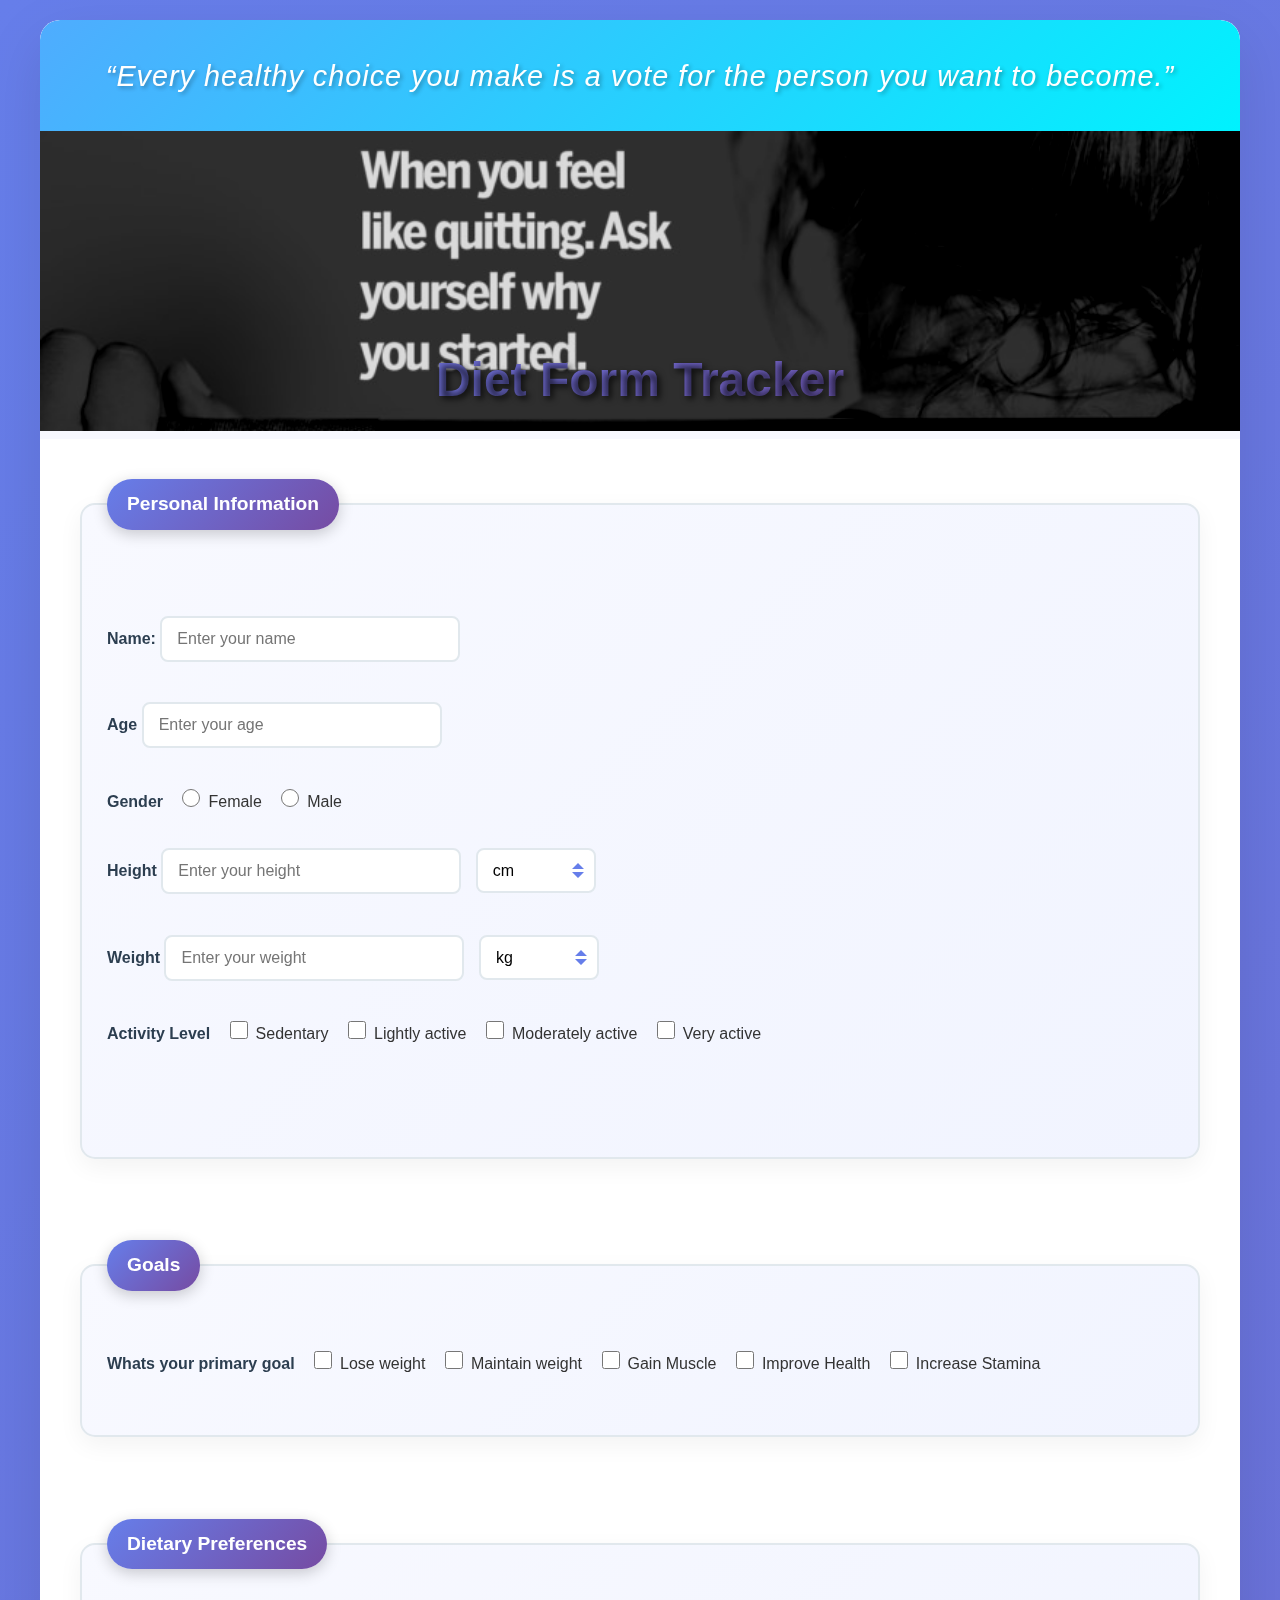
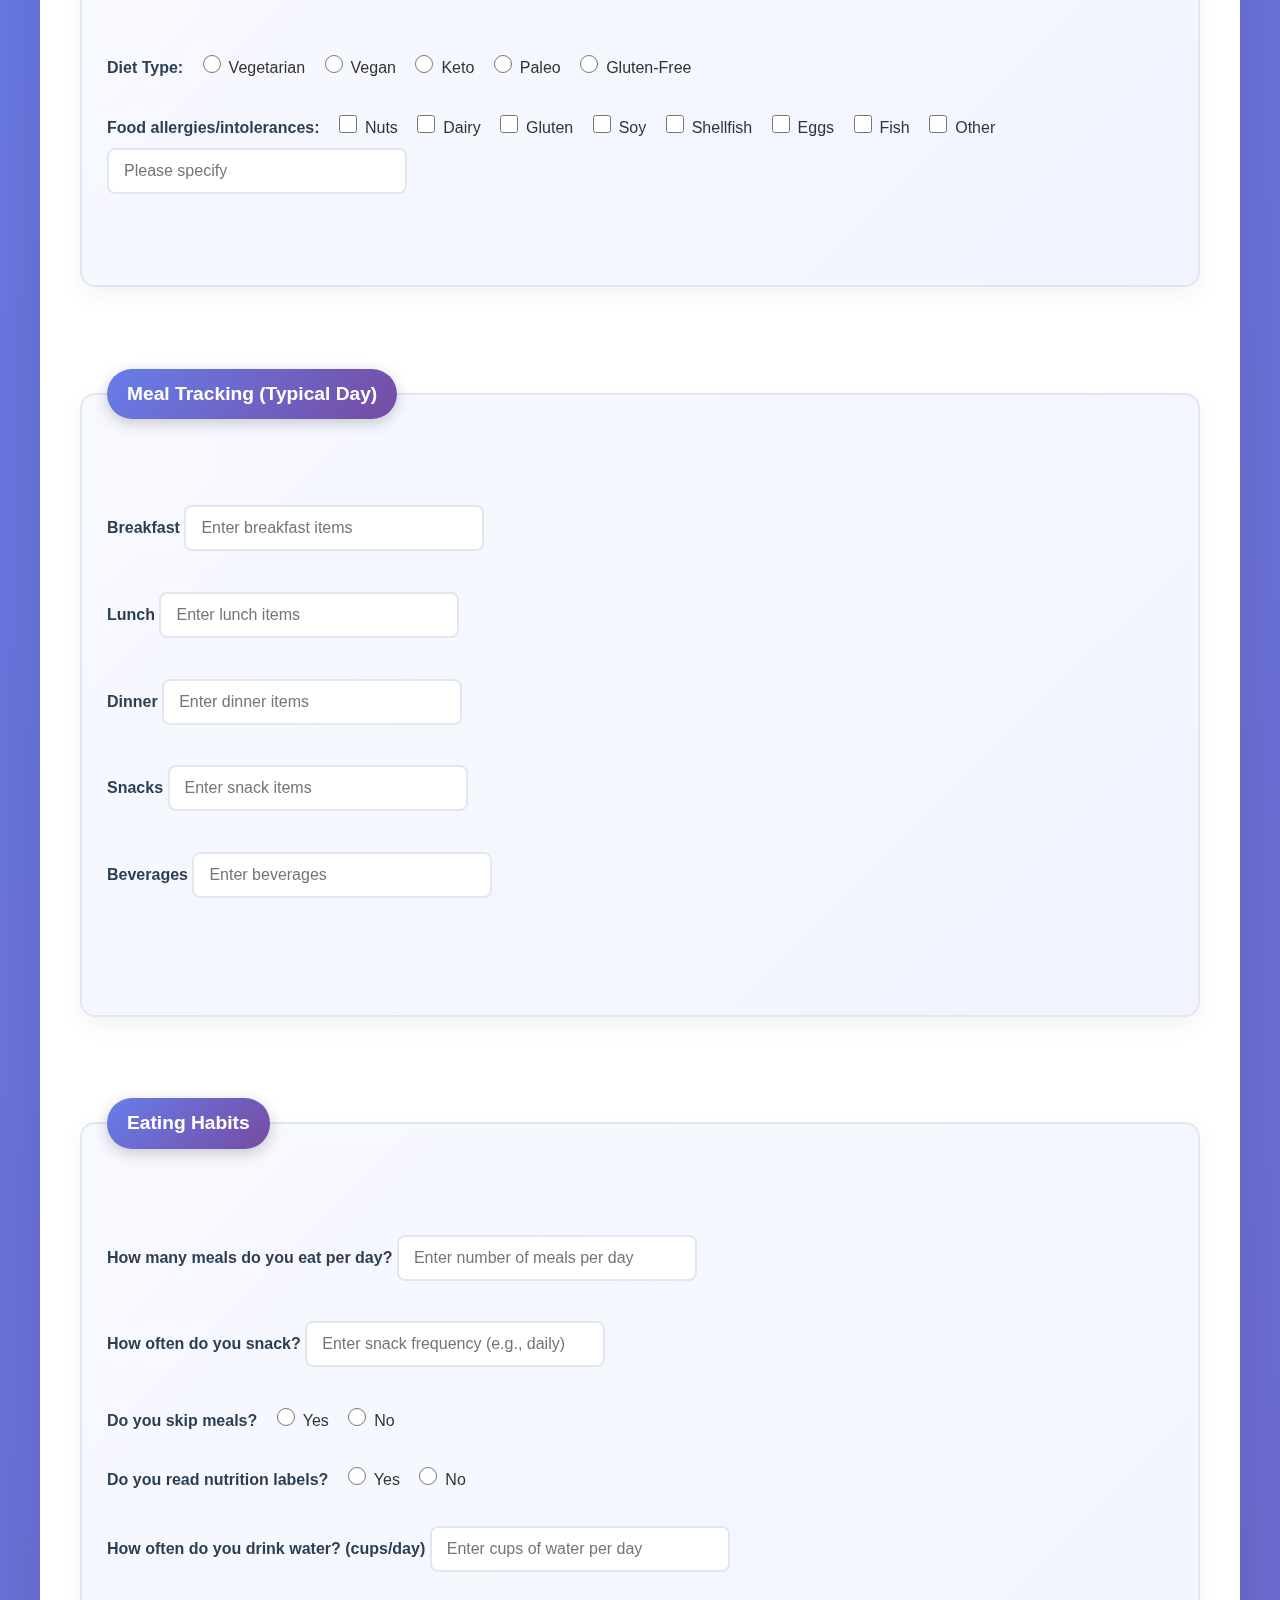
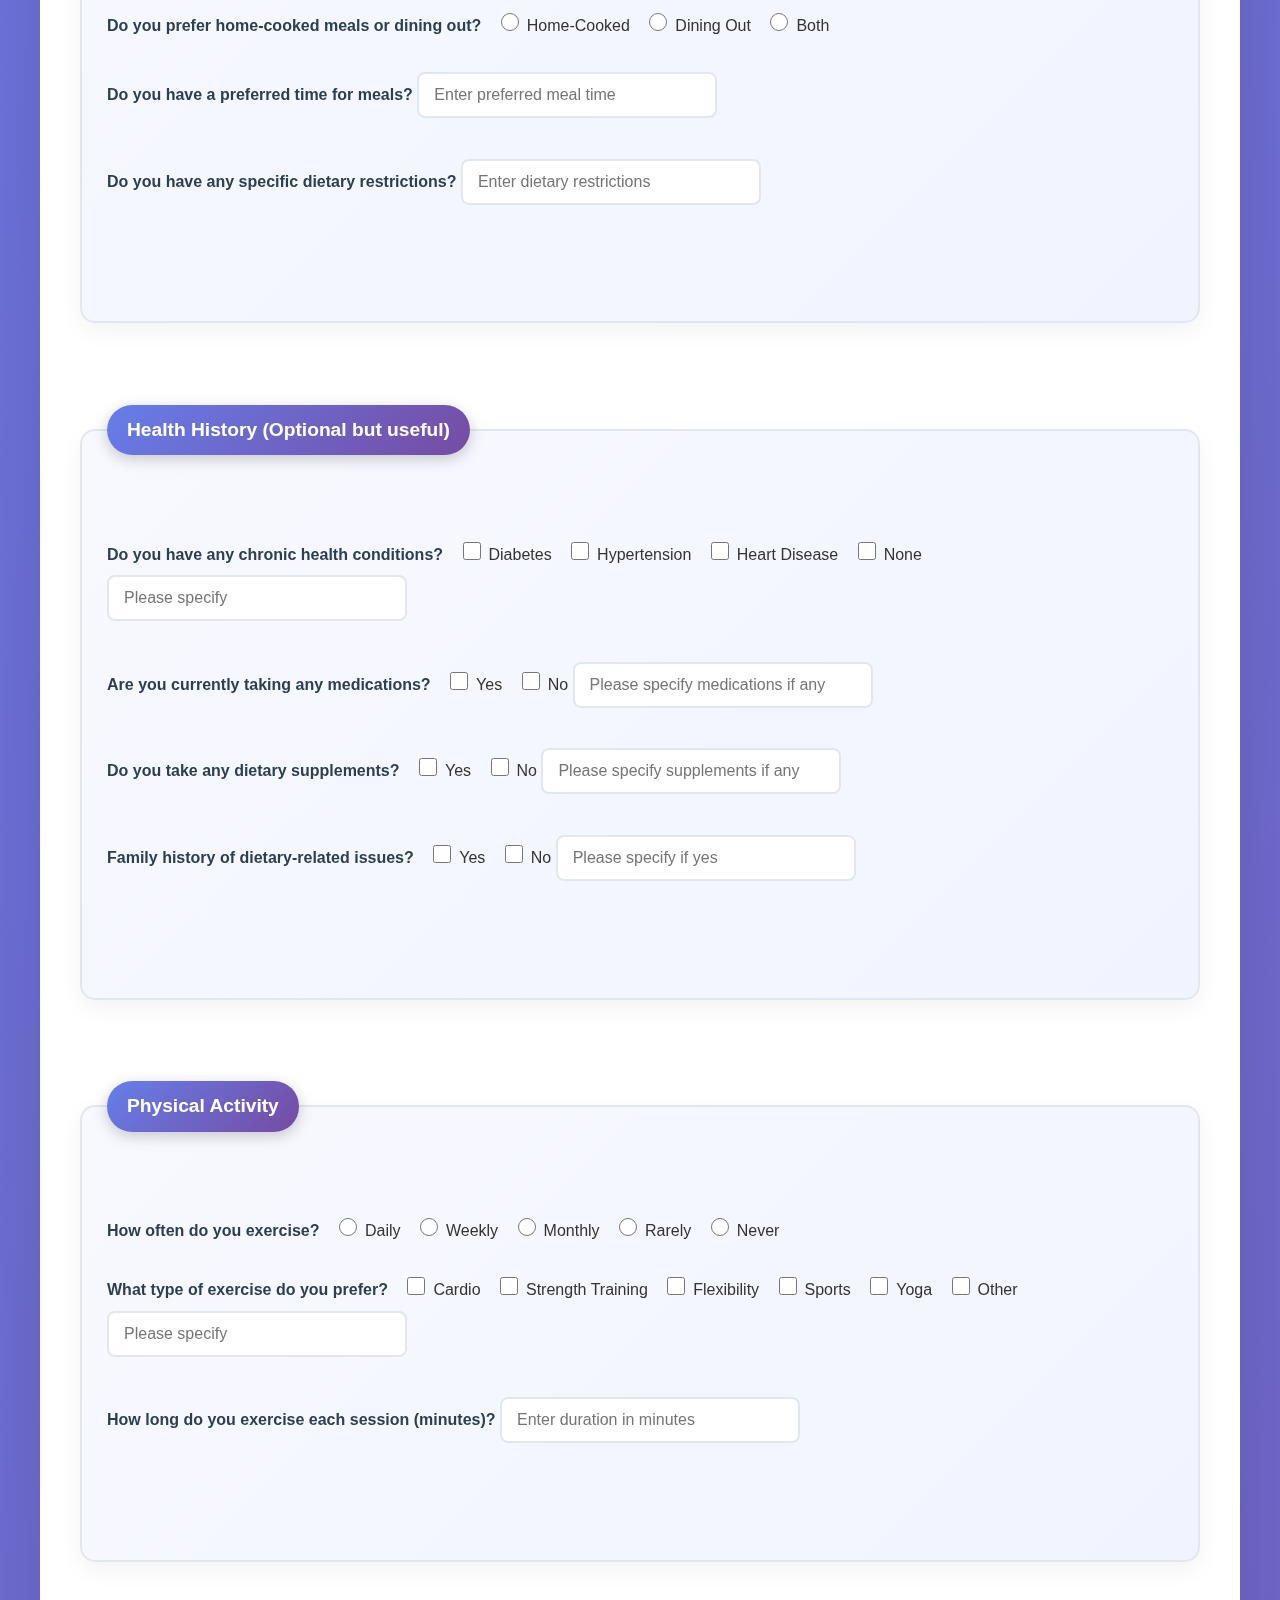
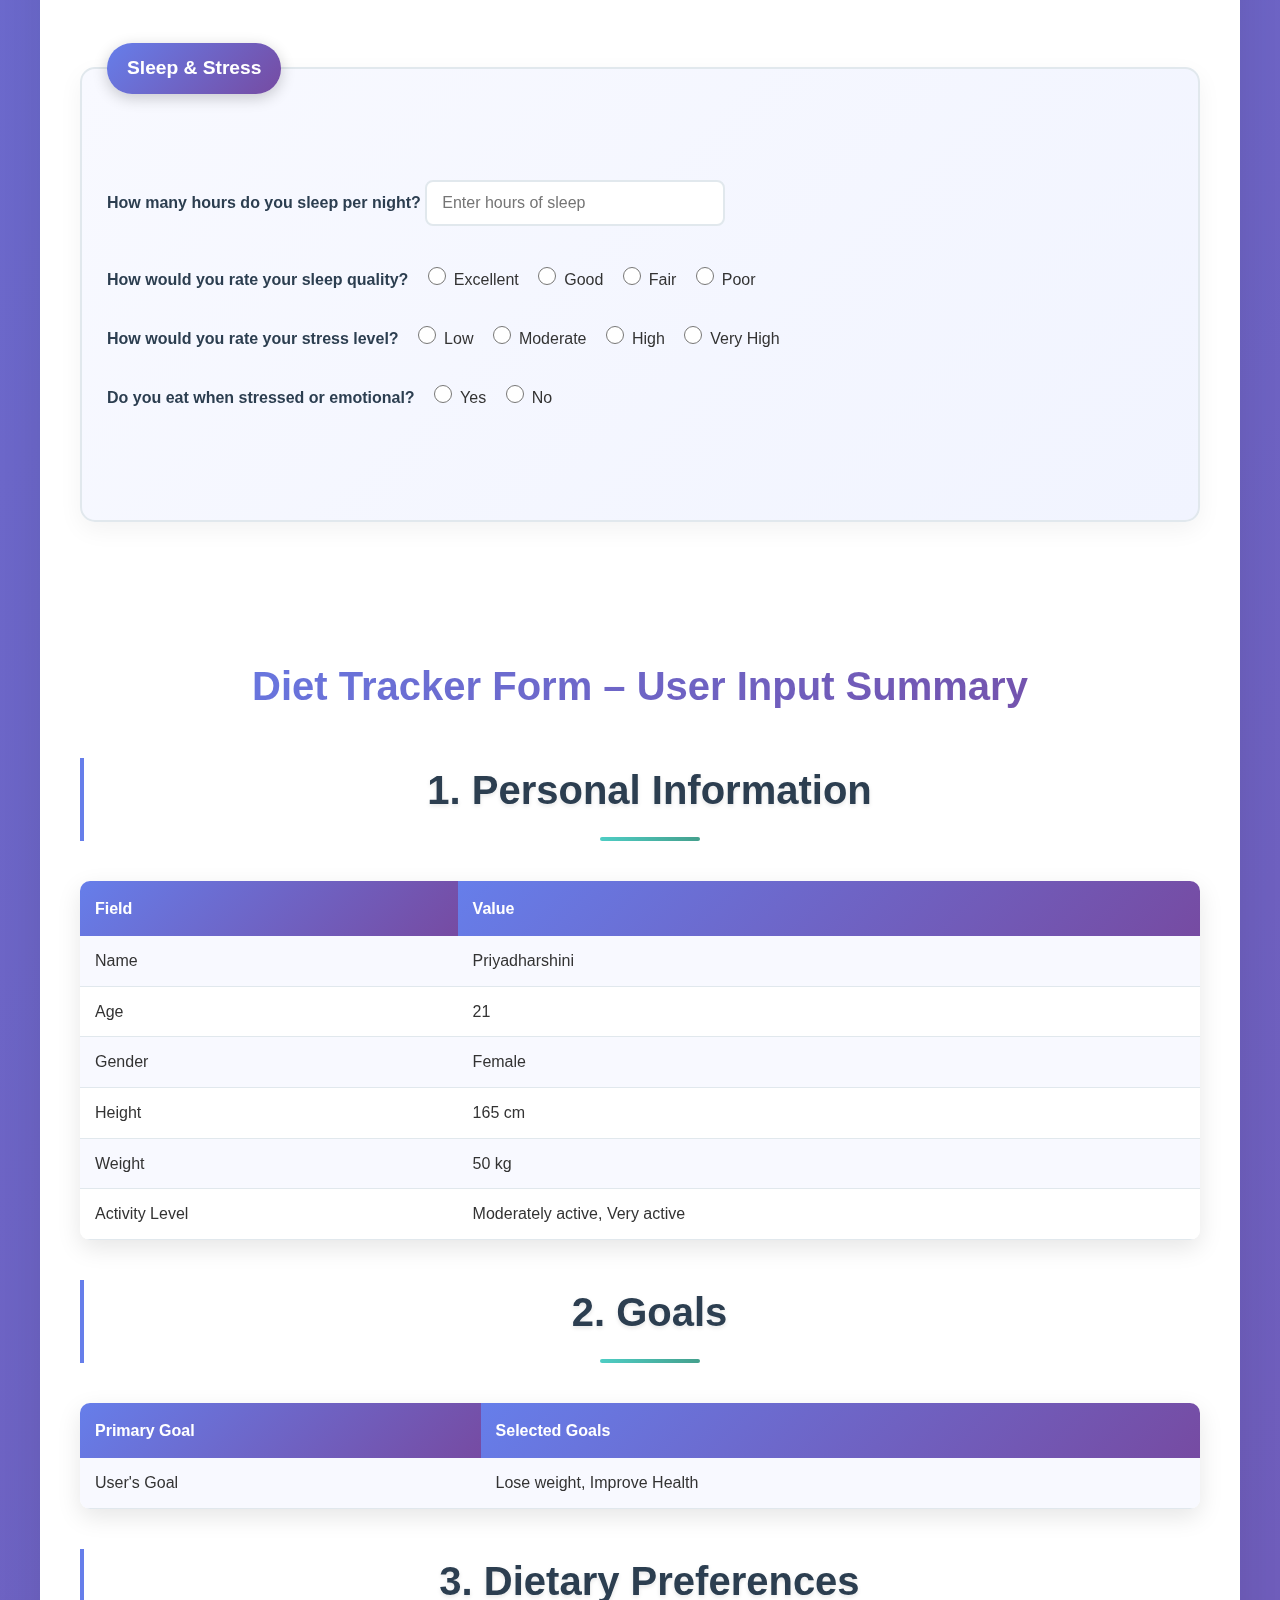
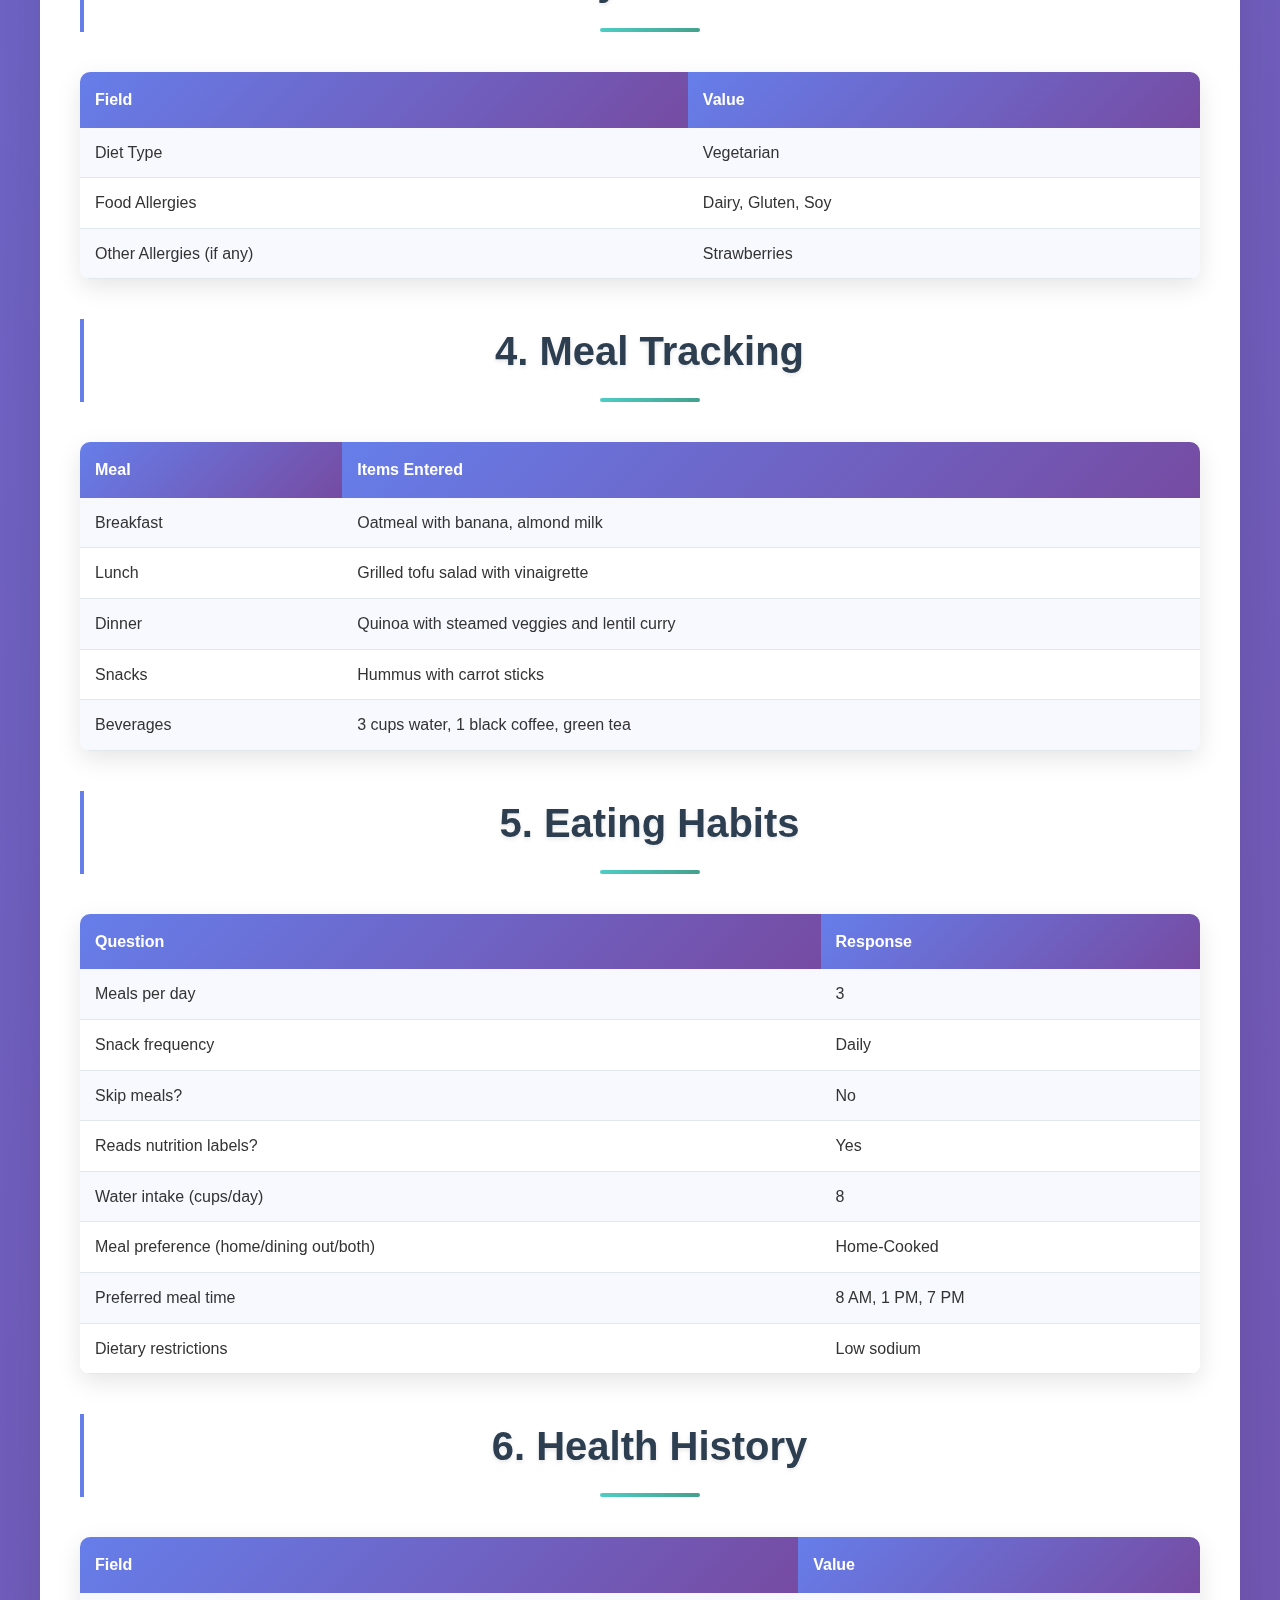
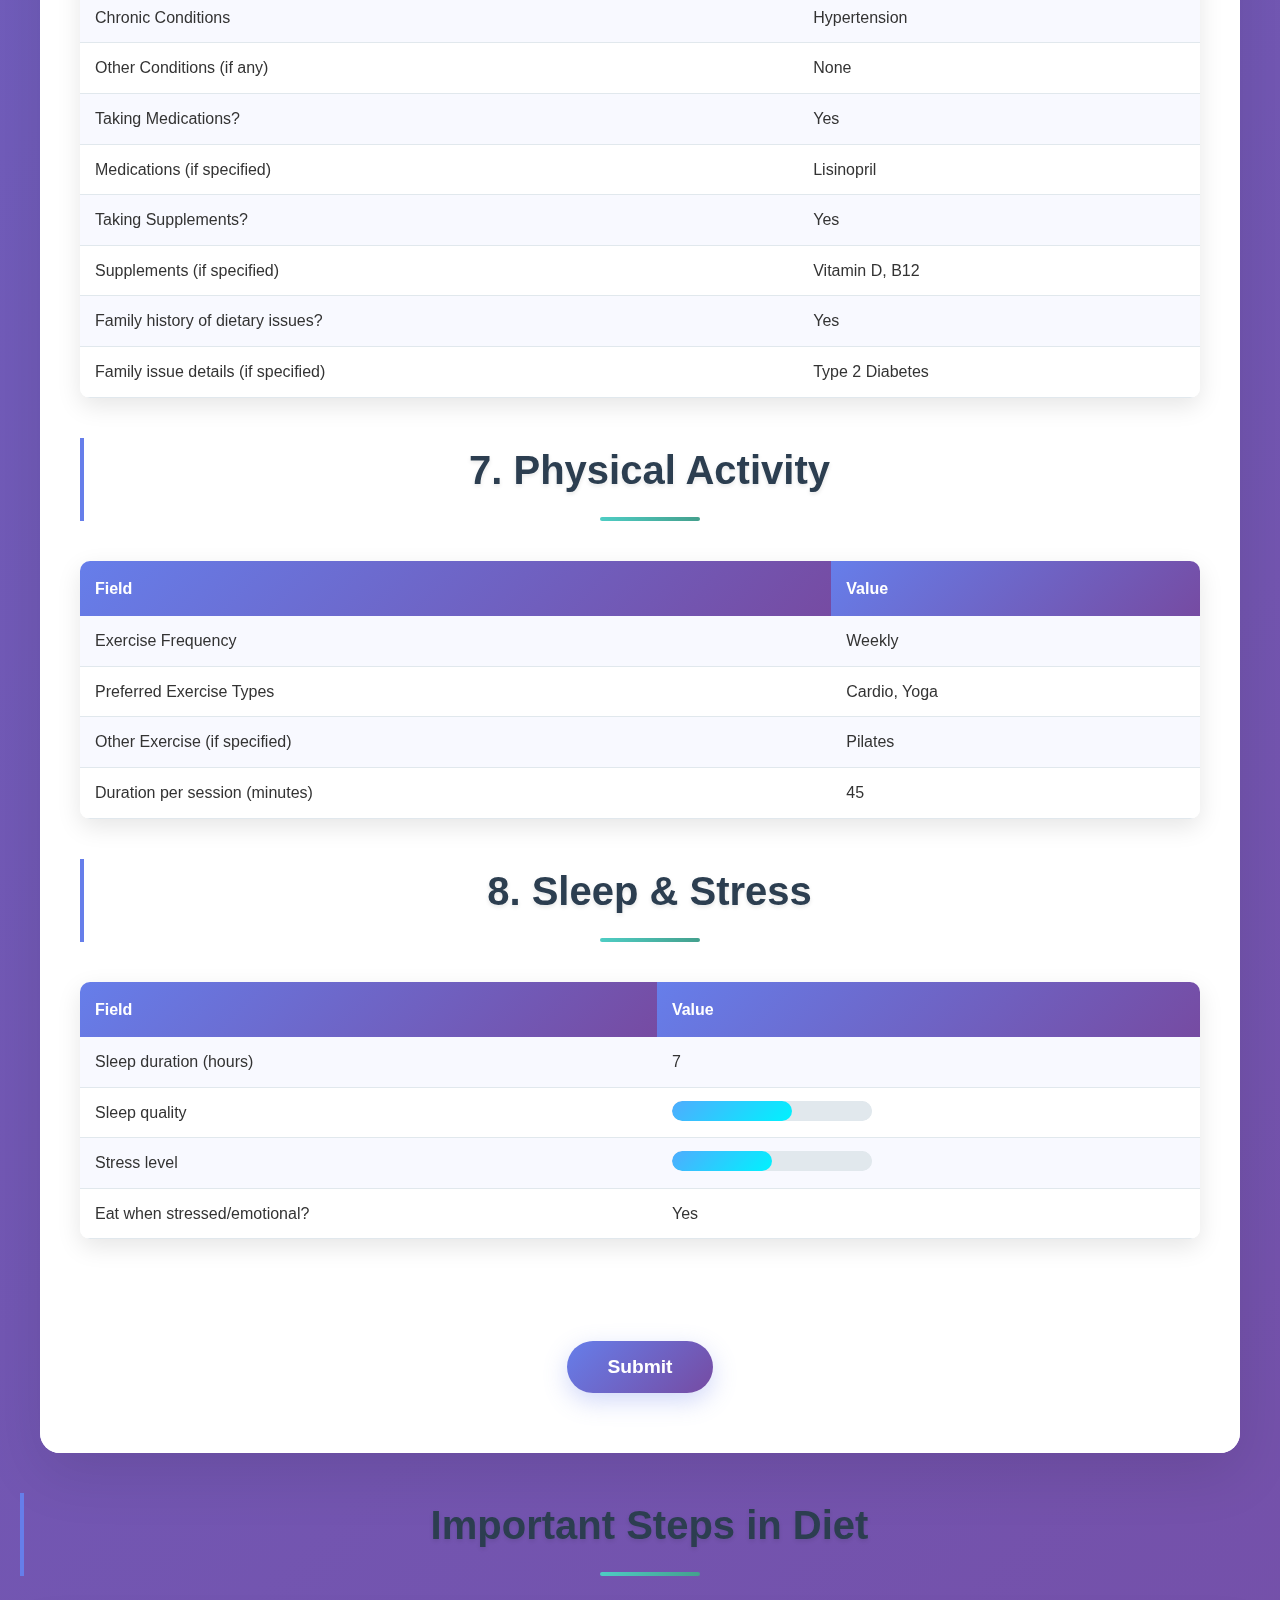
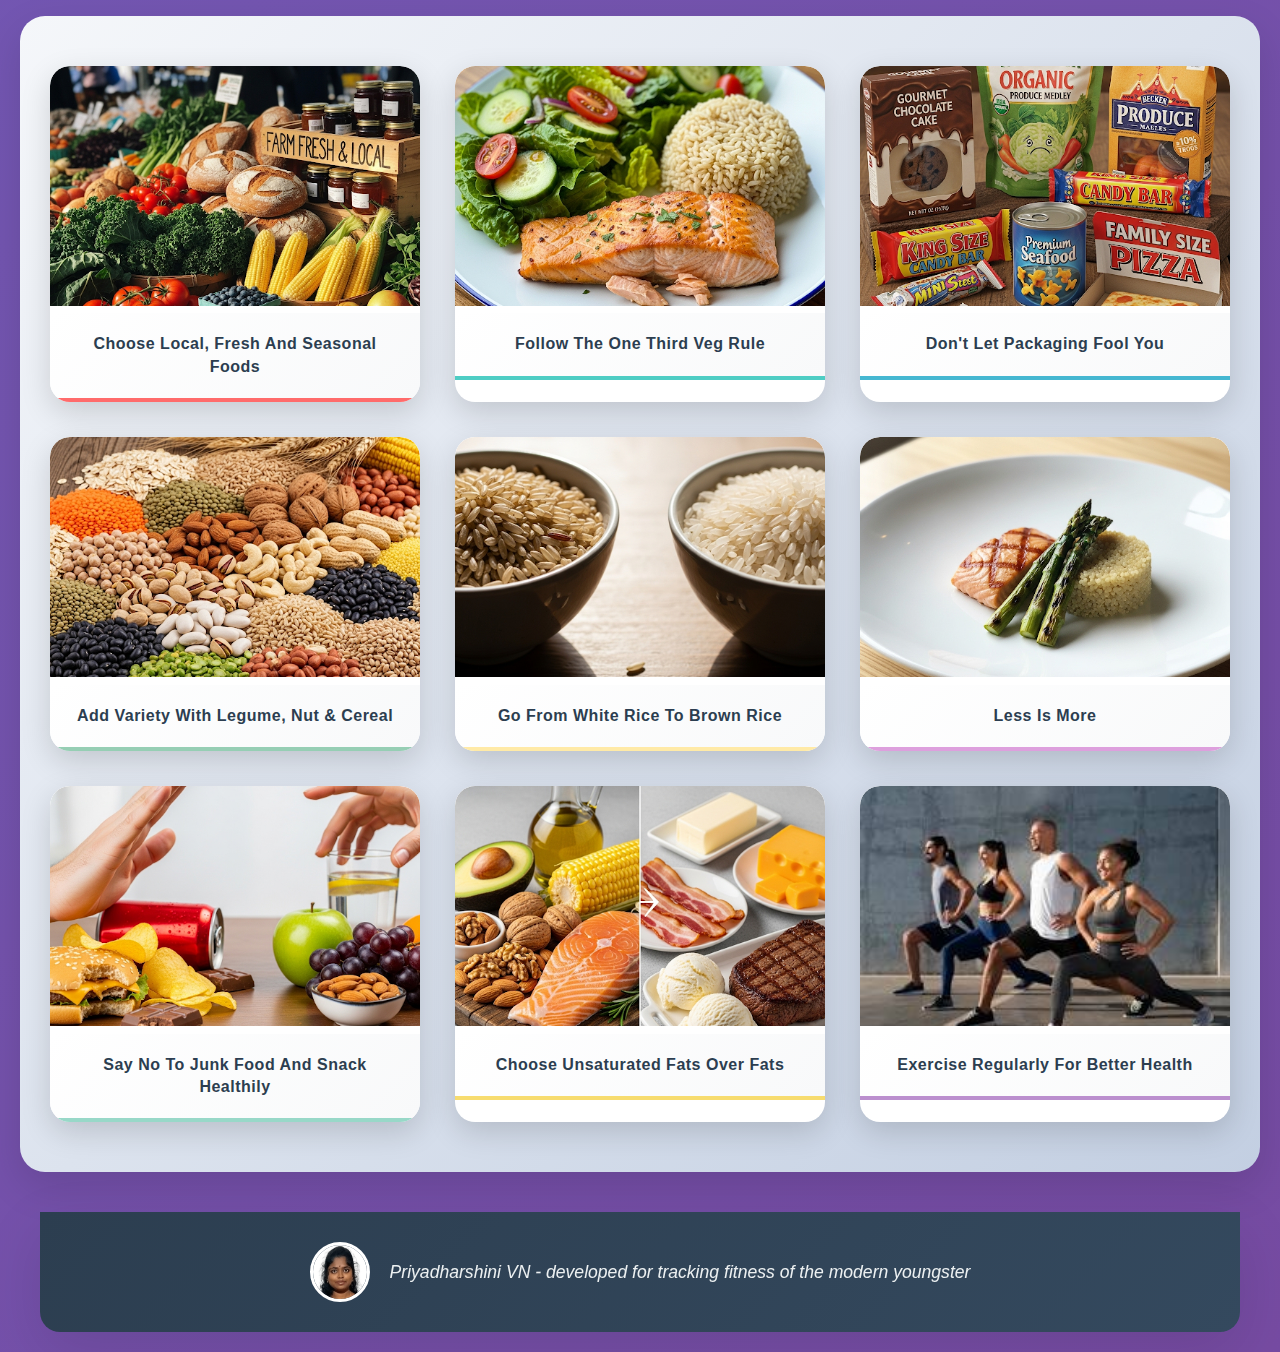
<file: index.html>
<!DOCTYPE html>
<html lang="en">
<head>
  <meta charset="UTF-8">
  <meta name="viewport" content="width=device-width, initial-scale=1.0">
  <link rel="stylesheet" href="dietform.css">
  <title>Diet Form Tracker</title>
  <style>
  .footer{
    display: flex;
    justify-content: center;
    align-items: center;
  }
  </style>
</head>
<body>
  <div>
  
  <b style="font-size:xx-large;"> <i><center> <q>Every healthy choice you make is a vote for the person you want to become.</q></center></i></b>
  <figure>
  <img src="/images/diet_quotes.jpg" alt="Trulli" style="width:1210px">
  <br>
  <figcaption><h1><center>Diet Form Tracker</center></h1></figcaption>
</figure>
<form action="" target="" method="">

<fieldset>
<legend><strong>Personal Information</strong></legend>
<br><br>
<label><strong>Name:</strong></label>
<input type="text" id="name"  placeholder="Enter your name"/>
<br>
<br>
<label><strong>Age</strong></label>
<input type="text" id="age" placeholder="Enter your age"/>
<br>
<br>
<label><strong>Gender</strong></label>
<input type="radio" name="ftype"/>Female
<input type="radio" name="ftype"/>Male
<br>
<br>
<label><strong>Height</strong></label>
<input type="number" id="Height" placeholder="Enter your height" /> <select name="height" id="height"><option value="cm">cm</option><option value="inch">inches</option></select>
<br><br>
<label for="weight"><strong>Weight</strong></label> 
<input type="number" id="weight" placeholder="Enter your weight"/> <select name="weight" id="weight"><option value="kg">kg</option><option value="lbs">lbs</option></select>
<br><br>
<label for="activity"><strong>Activity Level</strong></label>
<input type="checkbox">Sedentary
<input type="checkbox">Lightly active
<input type="checkbox">Moderately active
<input type="checkbox">Very active
<br><br>
<br><br>
</fieldset>
<br><br>
<fieldset>
  <legend><b>Goals</b></legend>
  <br>
<label for="primarygoal"><strong>Whats your primary goal</strong></label>
<input type="checkbox">Lose weight
<input type="checkbox">Maintain weight
<input type="checkbox">Gain Muscle
<input type="checkbox">Improve Health
<input type="checkbox">Increase Stamina
<br><br>
</fieldset>
<br><br>
<fieldset>
    <legend><strong>Dietary Preferences</strong></legend>
<br><br>
    <label for="diettype"> <strong>Diet Type:</strong></label>
<input type="radio" name="diettype" value="vegetarian">Vegetarian
<input type="radio" name="diettype" value="vegan">Vegan
<input type="radio" name="diettype" value="keto">Keto
<input type="radio" name="diettype" value="paleo">Paleo
<input type="radio" name="diettype" value="gluten-free">Gluten-Free
<br><br>
<label for="allergies"><strong>Food allergies/intolerances:</strong></label>
<input type="checkbox" name="allergies" value="nuts">Nuts
<input type="checkbox" name="allergies" value="dairy">Dairy
<input type="checkbox" name="allergies" value="gluten">Gluten
<input type="checkbox" name="allergies" value="soy">Soy
<input type="checkbox" name="allergies" value="shellfish">Shellfish
<input type="checkbox" name="allergies" value="eggs">Eggs
<input type="checkbox" name="allergies" value="fish">Fish
<input type="checkbox" name="allergies" value="none">Other
<input type="text" placeholder="Please specify">
<br><br>
<br>
</fieldset>
<br><br>
<fieldset>
  <legend><b>Meal Tracking (Typical Day)</b></legend>
  <br><br>
  <label for="">Breakfast</label>
  <input type="text" id="breakfast" placeholder="Enter breakfast items"/>
  <br><br>
  <label for="">Lunch</label>
  <input type="text" id="lunch" placeholder="Enter lunch items"/>
  <br><br>
  <label for="">Dinner</label>
  <input type="text" id="dinner" placeholder="Enter dinner items"/>
  <br><br>
  <label for="">Snacks</label>
  <input type="text" id="snacks" placeholder="Enter snack items"/>
  <br><br>
  <label for="">Beverages</label>
  <input type="text" id="beverages" placeholder="Enter beverages"/>
  <br><br><br><br>
</fieldset>
<br><br>
<fieldset>
  <legend><b>Eating Habits</b></legend>
  <br><br>
<label for="eatinghabits">How many meals do you eat per day?</label>
<input type="number" id="mealsPerDay" placeholder="Enter number of meals per day"/>
<br><br>
<label for="snacks">How often do you snack?</label>
<input type="text" id="snackFrequency" placeholder="Enter snack frequency (e.g., daily)"/>
<br><br>
<label for="skipmeals">Do you skip meals?</label>
<input type="radio" name="skipMeals" value="yes">Yes
<input type="radio" name="skipMeals" value="no">No
<br><br>
<label for="nutritions">Do you read nutrition labels?</label>
<input type="radio" name="nutritionLabels" value="yes">Yes
<input type="radio" name="nutritionLabels" value="no">No
<br><br>
<label for="water">How often do you drink water? (cups/day)</label>
<input type="number" id="waterIntake" placeholder="Enter cups of water per day"/>
<br><br>
<label for="eatinghabits">Do you prefer home-cooked meals or dining out?</label>
<input type="radio" name="mealPreference" value="home-cooked">Home-Cooked
<input type="radio" name="mealPreference" value="dining-out">Dining Out 
<input type="radio" name="mealPreference" value="both">Both
<br><br>
<label for="eatinghabits">Do you have a preferred time for meals?</label>
<input type="text" id="mealTime" placeholder="Enter preferred meal time"/>
<br><br>
<label for="eatinghabits">Do you have any specific dietary restrictions?</label>
<input type="text" id="dietaryRestrictions" placeholder="Enter dietary restrictions"/>
<br><br>
<br><br>
</fieldset>
<br><br>
<fieldset>
  <legend><b>Health History (Optional but useful)</b></legend>
  <br><br>
<label for="healthconditions">Do you have any chronic health conditions?</label>
<input type="checkbox" name="healthConditions" value="diabetes">Diabetes
<input type="checkbox" name="healthConditions" value="hypertension">Hypertension
<input type="checkbox" name="healthConditions" value="heart-disease">Heart Disease
<input type="checkbox" name="healthConditions" value="none">None
<input type="text" placeholder="Please specify">
<br><br>
<label for="medications">Are you currently taking any medications?</label>
<input type="checkbox" name="medications" value="yes">Yes
<input type="checkbox" name="medications" value="no">No
<input type="text" placeholder="Please specify medications if any">
<br><br>
<label for="supplements">Do you take any dietary supplements?</label>
<input type="checkbox" name="supplements" value="yes">Yes
<input type="checkbox" name="supplements" value="no">No
<input type="text" placeholder="Please specify supplements if any">
<br><br>
<label for="allergies">Family history of dietary-related issues?</label>
<input type="checkbox" name="familyHistory" value="yes">Yes
<input type="checkbox" name="familyHistory" value="no">No
<input type="text" placeholder="Please specify if yes">
<br><br>
<br><br>
</fieldset>
<br><br>
<fieldset>
  <legend><b>Physical Activity</b></legend>
  <br><br>
<label for="exerciseFrequency">How often do you exercise?</label>
<input type="radio" name="exerciseFrequency" value="daily">Daily
<input type="radio" name="exerciseFrequency" value="weekly">Weekly
<input type="radio" name="exerciseFrequency" value="monthly">Monthly
<input type="radio" name="exerciseFrequency" value="rarely">Rarely
<input type="radio" name="exerciseFrequency" value="never">Never
<br><br>
<label for="exerciseType">What type of exercise do you prefer?</label>
<input type="checkbox" name="exerciseType" value="cardio">Cardio
<input type="checkbox" name="exerciseType" value="strength">Strength Training
<input type="checkbox" name="exerciseType" value="flexibility">Flexibility
<input type="checkbox" name="exerciseType" value="sports">Sports
<input type="checkbox" name="exerciseType" value="yoga">Yoga
<input type="checkbox" name="exerciseType" value="other">Other
<input type="text" placeholder="Please specify">
<br><br>
<label for="exerciseDuration">How long do you exercise each session (minutes)?</label>
<input type="number" id="exerciseDuration" placeholder="Enter duration in minutes"/>
<br><br>
<br><br>
</fieldset>
<br><br>
<fieldset>
  <legend><b>Sleep & Stress</b></legend>
  <br><br>
<label for="sleepDuration">How many hours do you sleep per night?</label>
<input type="number" id="sleepDuration" placeholder="Enter hours of sleep"/>
<br><br>
<label for="sleepQuality">How would you rate your sleep quality?</label>
<input type="radio" name="sleepQuality" value="excellent">Excellent
<input type="radio" name="sleepQuality" value="good">Good
<input type="radio" name="sleepQuality" value="fair">Fair
<input type="radio" name="sleepQuality" value="poor">Poor
<br><br>
<label for="stressLevel">How would you rate your stress level?</label>
<input type="radio" name="stressLevel" value="low">Low
<input type="radio" name="stressLevel" value="moderate">Moderate
<input type="radio" name="stressLevel" value="high">High
<input type="radio" name="stressLevel" value="very high">Very High
<br><br>
<label for="foodstress">Do you eat when stressed or emotional?</label>
<input type="radio" name="foodStress" value="yes">Yes
<input type="radio" name="foodStress" value="no">No
<br><br>
<br><br>
</fieldset>
<br><br>

<h1>Diet Tracker Form – User Input Summary</h1>

<h2>1. Personal Information</h2>
<table>
    <tr><th>Field</th><th>Value</th></tr>
    <tr><td>Name</td><td>Priyadharshini</td></tr>
    <tr><td>Age</td><td>21</td></tr>
    <tr><td>Gender</td><td>Female</td></tr>
    <tr><td>Height</td><td>165 cm</td></tr>
    <tr><td>Weight</td><td>50 kg</td></tr>
    <tr><td>Activity Level</td><td>Moderately active, Very active</td></tr>
</table>

<h2>2. Goals</h2>
<table>
    <tr><th>Primary Goal</th><th>Selected Goals</th></tr>
    <tr><td>User's Goal</td><td>Lose weight, Improve Health</td></tr>
</table>

<h2>3. Dietary Preferences</h2>
<table>
    <tr><th>Field</th><th>Value</th></tr>
    <tr><td>Diet Type</td><td>Vegetarian</td></tr>
    <tr><td>Food Allergies</td><td>Dairy, Gluten, Soy</td></tr>
    <tr><td>Other Allergies (if any)</td><td>Strawberries</td></tr>
</table>

<h2>4. Meal Tracking</h2>
<table>
    <tr><th>Meal</th><th>Items Entered</th></tr>
    <tr><td>Breakfast</td><td>Oatmeal with banana, almond milk</td></tr>
    <tr><td>Lunch</td><td>Grilled tofu salad with vinaigrette</td></tr>
    <tr><td>Dinner</td><td>Quinoa with steamed veggies and lentil curry</td></tr>
    <tr><td>Snacks</td><td>Hummus with carrot sticks</td></tr>
    <tr><td>Beverages</td><td>3 cups water, 1 black coffee, green tea</td></tr>
</table>

<h2>5. Eating Habits</h2>
<table>
    <tr><th>Question</th><th>Response</th></tr>
    <tr><td>Meals per day</td><td>3</td></tr>
    <tr><td>Snack frequency</td><td>Daily</td></tr>
    <tr><td>Skip meals?</td><td>No</td></tr>
    <tr><td>Reads nutrition labels?</td><td>Yes</td></tr>
    <tr><td>Water intake (cups/day)</td><td>8</td></tr>
    <tr><td>Meal preference (home/dining out/both)</td><td>Home-Cooked</td></tr>
    <tr><td>Preferred meal time</td><td>8 AM, 1 PM, 7 PM</td></tr>
    <tr><td>Dietary restrictions</td><td>Low sodium</td></tr>
</table>

<h2>6. Health History</h2>
<table>
    <tr><th>Field</th><th>Value</th></tr>
    <tr><td>Chronic Conditions</td><td>Hypertension</td></tr>
    <tr><td>Other Conditions (if any)</td><td>None</td></tr>
    <tr><td>Taking Medications?</td><td>Yes</td></tr>
    <tr><td>Medications (if specified)</td><td>Lisinopril</td></tr>
    <tr><td>Taking Supplements?</td><td>Yes</td></tr>
    <tr><td>Supplements (if specified)</td><td>Vitamin D, B12</td></tr>
    <tr><td>Family history of dietary issues?</td><td>Yes</td></tr>
    <tr><td>Family issue details (if specified)</td><td>Type 2 Diabetes</td></tr>
</table>

<h2>7. Physical Activity</h2>
<table>
    <tr><th>Field</th><th>Value</th></tr>
    <tr><td>Exercise Frequency</td><td>Weekly</td></tr>
    <tr><td>Preferred Exercise Types</td><td>Cardio, Yoga</td></tr>
    <tr><td>Other Exercise (if specified)</td><td>Pilates</td></tr>
    <tr><td>Duration per session (minutes)</td><td>45</td></tr>
</table>

<h2>8. Sleep & Stress</h2>
<table>
    <tr><th>Field</th><th>Value</th></tr>
    <tr><td>Sleep duration (hours)</td><td>7</td></tr>
    <tr><td>Sleep quality</td><td><progress id="file" value="60" max="100"> 60% </progress>
</td></tr>
    <tr><td>Stress level</td><td><progress id="file" value="50" max="100"> 50% </progress>
</td></tr>
    <tr><td>Eat when stressed/emotional?</td><td>Yes</td></tr>
</table>
<br><br>
<input type="submit" value="Submit"/>
</form>
</div>

<h2><center>Important Steps in Diet</center></h2>
<div class="diet-images">
    <div class="diet-image-card">
        <img src="/images/chose.png" alt="Choose local, varied, fresh and seasonal foods">
        <div class="diet-caption">
            <h3>Choose local, fresh and seasonal foods</h3>
        </div>
    </div>
    
    <div class="diet-image-card">
        <img src="/images/vegrule.png" alt="Follow the one third veg rule">
        <div class="diet-caption">
            <h3>Follow the one third veg rule</h3>
        </div>
    </div>
    
    <div class="diet-image-card">
        <img src="/images/packaging.png" alt="Don't let packaging fool you">
        <div class="diet-caption">
            <h3>Don't let packaging fool you</h3>
        </div>
    </div>
    
    <div class="diet-image-card">
        <img src="/images/cereals.png" alt="Add variety with legumes, nuts and cereals">
        <div class="diet-caption">
            <h3>Add variety with legume, nut & cereal</h3>
        </div>
    </div>
    
    <div class="diet-image-card">
        <img src="/images/brownrice.png" alt="Go from white rice to brown rice">
        <div class="diet-caption">
            <h3>Go from white rice to brown rice</h3>
        </div>
    </div>
    
    <div class="diet-image-card">
        <img src="/images/lessmore.png" alt="Less is more">
        <div class="diet-caption">
            <h3>Less is more</h3>
        </div>
    </div>
    
    <div class="diet-image-card">
        <img src="/images/nojunk.png" alt="Say no to junk food and snack healthily">
        <div class="diet-caption">
            <h3>Say no to junk food and snack healthily</h3>
        </div>
    </div>
    
    <div class="diet-image-card">
        <img src="/images/fats.png" alt="Choose Unsaturated fats over saturated fats">
        <div class="diet-caption">
            <h3>Choose unsaturated fats over fats</h3>
        </div>
    </div>
    
    <div class="diet-image-card">
        <img src="/images/exercise.jpeg" alt="Exercise">
        <div class="diet-caption">
            <h3>Exercise regularly for better health</h3>
        </div>
    </div>
</div>
<div class="footer">
  <img class="im" src="/images/profile.jpg" alt="MyPhoto">
  <p class="para" style="color:blue;font-size:large; font-style: italic; align-items:center;">Priyadharshini VN - developed for tracking fitness of the modern youngster</p>
</div>


</body>
</html>
</file>
<file: dietform.css>
/* Reset and Base Styles */
* {
    margin: 0;
    padding: 0;
    box-sizing: border-box;
}

body {
    font-family: 'Segoe UI', Tahoma, Geneva, Verdana, sans-serif;
    line-height: 1.6;
    color: #333;
    background: linear-gradient(135deg, #667eea 0%, #764ba2 100%);
    min-height: 100vh;
    padding: 20px;
}

/* Container */
body > div {
    max-width: 1200px;
    margin: 0 auto;
    background: rgba(255, 255, 255, 0.95);
    border-radius: 20px;
    box-shadow: 0 20px 60px rgba(0, 0, 0, 0.1);
    overflow: hidden;
    backdrop-filter: blur(10px);
}

/* Header Quote */
body > div > b {
    display: block;
    padding: 30px;
    background: linear-gradient(135deg, #4facfe 0%, #00f2fe 100%);
    color: white;
    text-shadow: 2px 2px 4px rgba(0, 0, 0, 0.3);
    margin-bottom: 0;
    border-radius: 20px 20px 0 0;
}

body > div > b i center q {
    font-size: 1.8rem;
    font-weight: 300;
    letter-spacing: 1px;
}

/* Figure and Image */
figure {
    position: relative;
    margin: 0;
    overflow: hidden;
}

figure img {
    width: 100%;
    height: 300px;
    object-fit: cover;
    filter: brightness(0.8) contrast(1.2);
}

figcaption h1 {
    position: absolute;
    bottom: 20px;
    left: 50%;
    transform: translateX(-50%);
    color: white;
    font-size: 3rem;
    font-weight: 700;
    text-shadow: 3px 3px 6px rgba(0, 0, 0, 0.7);
    margin: 0;
    text-align: center;
    width: 100%;
}

/* Form Container */
form {
    padding: 40px;
    background: white;
}

/* Fieldsets */
fieldset {
    border: 2px solid #e1e8ed;
    border-radius: 15px;
    padding: 25px;
    margin-bottom: 30px;
    background: linear-gradient(135deg, #f8f9ff 0%, #f1f4ff 100%);
    box-shadow: 0 8px 25px rgba(0, 0, 0, 0.05);
    transition: all 0.3s ease;
}

fieldset:hover {
    border-color: #4facfe;
    box-shadow: 0 12px 35px rgba(79, 172, 254, 0.1);
    transform: translateY(-2px);
}

legend {
    background: linear-gradient(135deg, #667eea 0%, #764ba2 100%);
    color: white;
    padding: 10px 20px;
    border-radius: 25px;
    font-size: 1.2rem;
    font-weight: 600;
    border: none;
    box-shadow: 0 4px 15px rgba(0, 0, 0, 0.2);
    margin-bottom: 10px;
}

/* Labels */
label {
    display: inline-block;
    font-weight: 600;
    color: #2c3e50;
    margin-bottom: 8px;
    font-size: 1rem;
}

/* Input Styles */
input[type="text"],
input[type="number"],
input[type="email"],
select,
textarea {
    width: 100%;
    max-width: 300px;
    padding: 12px 15px;
    border: 2px solid #e1e8ed;
    border-radius: 8px;
    font-size: 1rem;
    margin-bottom: 15px;
    margin-right: 10px;
    transition: all 0.3s ease;
    background: white;
}

input[type="text"]:focus,
input[type="number"]:focus,
input[type="email"]:focus,
select:focus,
textarea:focus {
    outline: none;
    border-color: #4facfe;
    box-shadow: 0 0 0 3px rgba(79, 172, 254, 0.1);
    transform: translateY(-1px);
}

/* Radio and Checkbox Styles */
input[type="radio"],
input[type="checkbox"] {
    width: 18px;
    height: 18px;
    margin-right: 8px;
    margin-left: 15px;
    accent-color: #667eea;
    cursor: pointer;
}

input[type="radio"] + label,
input[type="checkbox"] + label {
    margin-right: 20px;
    font-weight: 500;
    cursor: pointer;
}

/* Select Dropdowns */
select {
    max-width: 120px;
    cursor: pointer;
    background-image: url('data:image/svg+xml;charset=US-ASCII,<svg xmlns="http://www.w3.org/2000/svg" viewBox="0 0 4 5"><path fill="%23667eea" d="M2 0L0 2h4zM2 5L0 3h4z"/></svg>');
    background-repeat: no-repeat;
    background-position: right 10px center;
    background-size: 12px;
    appearance: none;
}

/* Form Layout Improvements */
fieldset > br {
    line-height: 0.5;
}

fieldset label:first-of-type {
    margin-top: 0;
}

/* Submit Button */
input[type="submit"] {
    background: linear-gradient(135deg, #667eea 0%, #764ba2 100%);
    color: white;
    padding: 15px 40px;
    border: none;
    border-radius: 50px;
    font-size: 1.2rem;
    font-weight: 600;
    cursor: pointer;
    transition: all 0.3s ease;
    box-shadow: 0 8px 25px rgba(102, 126, 234, 0.3);
    margin: 20px 0;
    display: block;
    margin-left: auto;
    margin-right: auto;
}

input[type="submit"]:hover {
    transform: translateY(-3px);
    box-shadow: 0 12px 35px rgba(102, 126, 234, 0.4);
    background: linear-gradient(135deg, #764ba2 0%, #667eea 100%);
}

input[type="submit"]:active {
    transform: translateY(-1px);
}

/* Summary Tables */
h1, h2 {
    color: #2c3e50;
    margin: 30px 0 20px 0;
    font-weight: 700;
}

h1 {
    font-size: 2.5rem;
    text-align: center;
    background: linear-gradient(135deg, #667eea 0%, #764ba2 100%);
    -webkit-background-clip: text;
    -webkit-text-fill-color: transparent;
    background-clip: text;
    margin-top: 50px;
}

h2 {
    font-size: 1.5rem;
    border-left: 4px solid #667eea;
    padding-left: 15px;
}

table {
    width: 100%;
    border-collapse: collapse;
    margin-bottom: 30px;
    border-radius: 10px;
    overflow: hidden;
    box-shadow: 0 8px 25px rgba(0, 0, 0, 0.1);
}

th {
    background: linear-gradient(135deg, #667eea 0%, #764ba2 100%);
    color: white;
    padding: 15px;
    font-weight: 600;
    text-align: left;
}

td {
    background: white;
    padding: 12px 15px;
    border-bottom: 1px solid #e1e8ed;
}

tr:nth-child(even) td {
    background: #f8f9ff;
}

tr:hover td {
    background: #e8f4f8;
    transform: scale(1.01);
    transition: all 0.3s ease;
}

/* Progress Bars */
progress {
    width: 200px;
    height: 20px;
    border-radius: 10px;
    overflow: hidden;
    border: none;
    background: #e1e8ed;
}

progress::-webkit-progress-bar {
    background: #e1e8ed;
    border-radius: 10px;
}

progress::-webkit-progress-value {
    background: linear-gradient(135deg, #4facfe 0%, #00f2fe 100%);
    border-radius: 10px;
}

progress::-moz-progress-bar {
    background: linear-gradient(135deg, #4facfe 0%, #00f2fe 100%);
    border-radius: 10px;
}

/* Footer */
.footer {
    display: flex;
    justify-content: center;
    align-items: center;
    padding: 30px;
    background: linear-gradient(135deg, #2c3e50 0%, #34495e 100%);
    color: white;
    border-radius: 0 0 20px 20px;
    margin-top: 40px;
}

.footer .im {
    width: 60px;
    height: 60px;
    border-radius: 50%;
    margin-right: 20px;
    border: 3px solid white;
    object-fit: cover;
}

.footer .para {
    margin: 0;
    font-size: 1.1rem !important;
    color: #ecf0f1 !important;
    font-style: italic !important;
}

/* Responsive Design */
@media (max-width: 768px) {
    body {
        padding: 10px;
    }
    
    form {
        padding: 20px;
    }
    
    figcaption h1 {
        font-size: 2rem;
    }
    
    body > div > b i center q {
        font-size: 1.2rem;
    }
    
    input[type="text"],
    input[type="number"],
    input[type="email"],
    select {
        max-width: 100%;
        margin-bottom: 10px;
    }
    
    input[type="radio"],
    input[type="checkbox"] {
        margin-left: 0;
    }
    
    table {
        font-size: 0.9rem;
    }
    
    th, td {
        padding: 8px;
    }
    
    .footer {
        flex-direction: column;
        text-align: center;
    }
    
    .footer .im {
        margin-right: 0;
        margin-bottom: 15px;
    }
}

@media (max-width: 480px) {
    fieldset {
        padding: 15px;
    }
    
    input[type="submit"] {
        width: 100%;
        padding: 12px;
    }
    
    h1 {
        font-size: 1.8rem;
    }
    
    h2 {
        font-size: 1.2rem;
    }
}

/* Animation for page load */
@keyframes fadeInUp {
    from {
        opacity: 0;
        transform: translateY(30px);
    }
    to {
        opacity: 1;
        transform: translateY(0);
    }
}

fieldset {
    animation: fadeInUp 0.6s ease-out forwards;
}

fieldset:nth-child(even) {
    animation-delay: 0.1s;
}

fieldset:nth-child(odd) {
    animation-delay: 0.2s;
}
/* Modern Diet Images Styling with Captions */
.diet-images {
  display: grid;
  grid-template-columns: repeat(auto-fit, minmax(320px, 1fr));
  gap: 35px;
  padding: 50px 30px;
  max-width: 1400px;
  margin: 0 auto;
  background: linear-gradient(135deg, #f5f7fa 0%, #c3cfe2 100%);
  border-radius: 25px;
  margin-top: 40px;
  box-shadow: 0 15px 40px rgba(0, 0, 0, 0.12);
}

/* Image Container with Caption */
.diet-image-card {
  position: relative;
  background: white;
  border-radius: 20px;
  overflow: hidden;
  box-shadow: 0 10px 30px rgba(0, 0, 0, 0.15);
  transition: all 0.4s cubic-bezier(0.175, 0.885, 0.32, 1.275);
  cursor: pointer;
}

.diet-image-card:hover {
  transform: translateY(-12px) scale(1.02);
  box-shadow: 0 25px 50px rgba(0, 0, 0, 0.25);
}

.diet-images img {
  width: 100%;
  height: 240px;
  object-fit: cover;
  transition: all 0.4s ease;
  border-radius: 20px 20px 0 0;
}

.diet-image-card:hover img {
  transform: scale(1.1);
  filter: brightness(1.1) contrast(1.05);
}

/* Caption Styling */
.diet-caption {
  padding: 20px;
  background: linear-gradient(135deg, #fff 0%, #f8f9fa 100%);
  text-align: center;
  position: relative;
}

.diet-caption h3 {
  margin: 0;
  font-size: 16px;
  font-weight: 600;
  color: #2c3e50;
  line-height: 1.4;
  text-transform: capitalize;
  letter-spacing: 0.5px;
}

/* Alternative: Overlay Caption Style */
.diet-overlay-style {
  display: grid;
  grid-template-columns: repeat(auto-fit, minmax(300px, 1fr));
  gap: 25px;
  padding: 40px 20px;
  max-width: 1200px;
  margin: 40px auto;
}

.diet-overlay-card {
  position: relative;
  overflow: hidden;
  border-radius: 20px;
  box-shadow: 0 10px 25px rgba(0, 0, 0, 0.15);
  transition: all 0.3s ease;
  cursor: pointer;
  height: 280px;
}

.diet-overlay-card:hover {
  transform: translateY(-8px);
  box-shadow: 0 20px 40px rgba(0, 0, 0, 0.25);
}

.diet-overlay-card img {
  width: 100%;
  height: 100%;
  object-fit: cover;
  transition: all 0.4s ease;
}

.diet-overlay-card:hover img {
  transform: scale(1.1);
}

.overlay-caption {
  position: absolute;
  bottom: 0;
  left: 0;
  right: 0;
  background: linear-gradient(transparent, rgba(0, 0, 0, 0.8));
  color: white;
  padding: 30px 20px 20px;
  text-align: center;
  transform: translateY(20px);
  transition: all 0.3s ease;
}

.diet-overlay-card:hover .overlay-caption {
  transform: translateY(0);
}

.overlay-caption h3 {
  margin: 0;
  font-size: 16px;
  font-weight: 600;
  line-height: 1.3;
  text-shadow: 0 2px 4px rgba(0, 0, 0, 0.5);
}

/* Section Title Styling */
h2 {
  text-align: center;
  font-size: 2.5em;
  color: #2c3e50;
  margin: 40px 0;
  font-weight: 700;
  text-shadow: 0 2px 4px rgba(0, 0, 0, 0.1);
  position: relative;
}

h2:after {
  content: '';
  width: 100px;
  height: 4px;
  background: linear-gradient(90deg, #4ECDC4, #44A08D);
  display: block;
  margin: 15px auto;
  border-radius: 2px;
}

/* Individual card styling with different accent colors */
.diet-image-card:nth-child(1) .diet-caption {
  border-bottom: 4px solid #FF6B6B;
}

.diet-image-card:nth-child(2) .diet-caption {
  border-bottom: 4px solid #4ECDC4;
}

.diet-image-card:nth-child(3) .diet-caption {
  border-bottom: 4px solid #45B7D1;
}

.diet-image-card:nth-child(4) .diet-caption {
  border-bottom: 4px solid #96CEB4;
}

.diet-image-card:nth-child(5) .diet-caption {
  border-bottom: 4px solid #FFEAA7;
}

.diet-image-card:nth-child(6) .diet-caption {
  border-bottom: 4px solid #DDA0DD;
}

.diet-image-card:nth-child(7) .diet-caption {
  border-bottom: 4px solid #98D8C8;
}

.diet-image-card:nth-child(8) .diet-caption {
  border-bottom: 4px solid #F7DC6F;
}

.diet-image-card:nth-child(9) .diet-caption {
  border-bottom: 4px solid #BB8FCE;
}

/* Advanced styling with glassmorphism effect */
.diet-images-glass {
  display: grid;
  grid-template-columns: repeat(auto-fit, minmax(300px, 1fr));
  gap: 25px;
  padding: 30px;
  background: rgba(255, 255, 255, 0.25);
  backdrop-filter: blur(10px);
  border-radius: 30px;
  border: 1px solid rgba(255, 255, 255, 0.18);
  box-shadow: 0 8px 32px rgba(31, 38, 135, 0.37);
  margin: 40px auto;
  max-width: 1200px;
}

.diet-images-glass img {
  width: 100%;
  height: 250px;
  object-fit: cover;
  border-radius: 25px;
  transition: all 0.3s ease;
  background: rgba(255, 255, 255, 0.2);
  backdrop-filter: blur(5px);
  border: 2px solid rgba(255, 255, 255, 0.3);
  box-shadow: 0 8px 20px rgba(0, 0, 0, 0.1);
}

.diet-images-glass img:hover {
  transform: scale(1.08) rotate(2deg);
  box-shadow: 0 15px 35px rgba(0, 0, 0, 0.2);
  border-color: rgba(76, 175, 80, 0.6);
}

/* Card-style layout */
.diet-cards {
  display: flex;
  flex-wrap: wrap;
  justify-content: center;
  gap: 30px;
  padding: 40px 20px;
  background: linear-gradient(135deg, #667eea 0%, #764ba2 100%);
  border-radius: 25px;
  margin: 40px auto;
  max-width: 1400px;
}

.diet-card {
  position: relative;
  width: 280px;
  height: 350px;
  background: white;
  border-radius: 20px;
  overflow: hidden;
  box-shadow: 0 15px 35px rgba(0, 0, 0, 0.2);
  transition: all 0.4s ease;
  cursor: pointer;
}

.diet-card:hover {
  transform: translateY(-15px) rotate(3deg);
  box-shadow: 0 25px 50px rgba(0, 0, 0, 0.3);
}

.diet-card img {
  width: 100%;
  height: 70%;
  object-fit: cover;
  transition: all 0.4s ease;
}

.diet-card:hover img {
  transform: scale(1.1);
  filter: brightness(1.2);
}

.diet-card-content {
  position: absolute;
  bottom: 0;
  left: 0;
  right: 0;
  background: linear-gradient(transparent, rgba(0, 0, 0, 0.8));
  color: white;
  padding: 20px;
  text-align: center;
  transform: translateY(50px);
  transition: all 0.4s ease;
}

.diet-card:hover .diet-card-content {
  transform: translateY(0);
}

/* Masonry-style grid */
.diet-masonry {
  columns: 4;
  column-gap: 20px;
  padding: 40px 20px;
  max-width: 1200px;
  margin: 0 auto;
  background: linear-gradient(45deg, #f093fb 0%, #f5576c 100%);
  border-radius: 30px;
}

.diet-masonry img {
  width: 100%;
  margin-bottom: 20px;
  border-radius: 15px;
  box-shadow: 0 10px 20px rgba(0, 0, 0, 0.2);
  transition: all 0.3s ease;
  break-inside: avoid;
}

.diet-masonry img:hover {
  transform: scale(1.05);
  box-shadow: 0 15px 30px rgba(0, 0, 0, 0.3);
  border-radius: 25px;
}

/* Responsive Design */
@media (max-width: 768px) {
  .diet-images {
    grid-template-columns: repeat(auto-fit, minmax(250px, 1fr));
    gap: 20px;
    padding: 20px 10px;
  }
  
  .diet-images img {
    height: 180px;
    border-radius: 15px;
  }
  
  .diet-masonry {
    columns: 2;
  }
  
  .diet-cards {
    gap: 20px;
  }
  
  .diet-card {
    width: 250px;
    height: 300px;
  }
}

@media (max-width: 480px) {
  .diet-images {
    grid-template-columns: 1fr;
  }
  
  .diet-masonry {
    columns: 1;
  }
}

/* Additional Animation Effects */
@keyframes float {
  0% { transform: translateY(0px); }
  50% { transform: translateY(-10px); }
  100% { transform: translateY(0px); }
}

.diet-images img:nth-child(odd) {
  animation: float 6s ease-in-out infinite;
}

.diet-images img:nth-child(even) {
  animation: float 6s ease-in-out infinite reverse;
}

/* Loading effect */

.diet-images img:nth-child(1) { animation-delay: 0.1s; }
.diet-images img:nth-child(2) { animation-delay: 0.2s; }
.diet-images img:nth-child(3) { animation-delay: 0.3s; }
.diet-images img:nth-child(4) { animation-delay: 0.4s; }
.diet-images img:nth-child(5) { animation-delay: 0.5s; }
.diet-images img:nth-child(6) { animation-delay: 0.6s; }
.diet-images img:nth-child(7) { animation-delay: 0.7s; }
.diet-images img:nth-child(8) { animation-delay: 0.8s; }
.diet-images img:nth-child(9) { animation-delay: 0.9s; }

@keyframes fadeInUp {
  from {
    opacity: 0;
    transform: translateY(30px);
  }
  to {
    opacity: 1;
    transform: translateY(0);
  }
}
</file>
